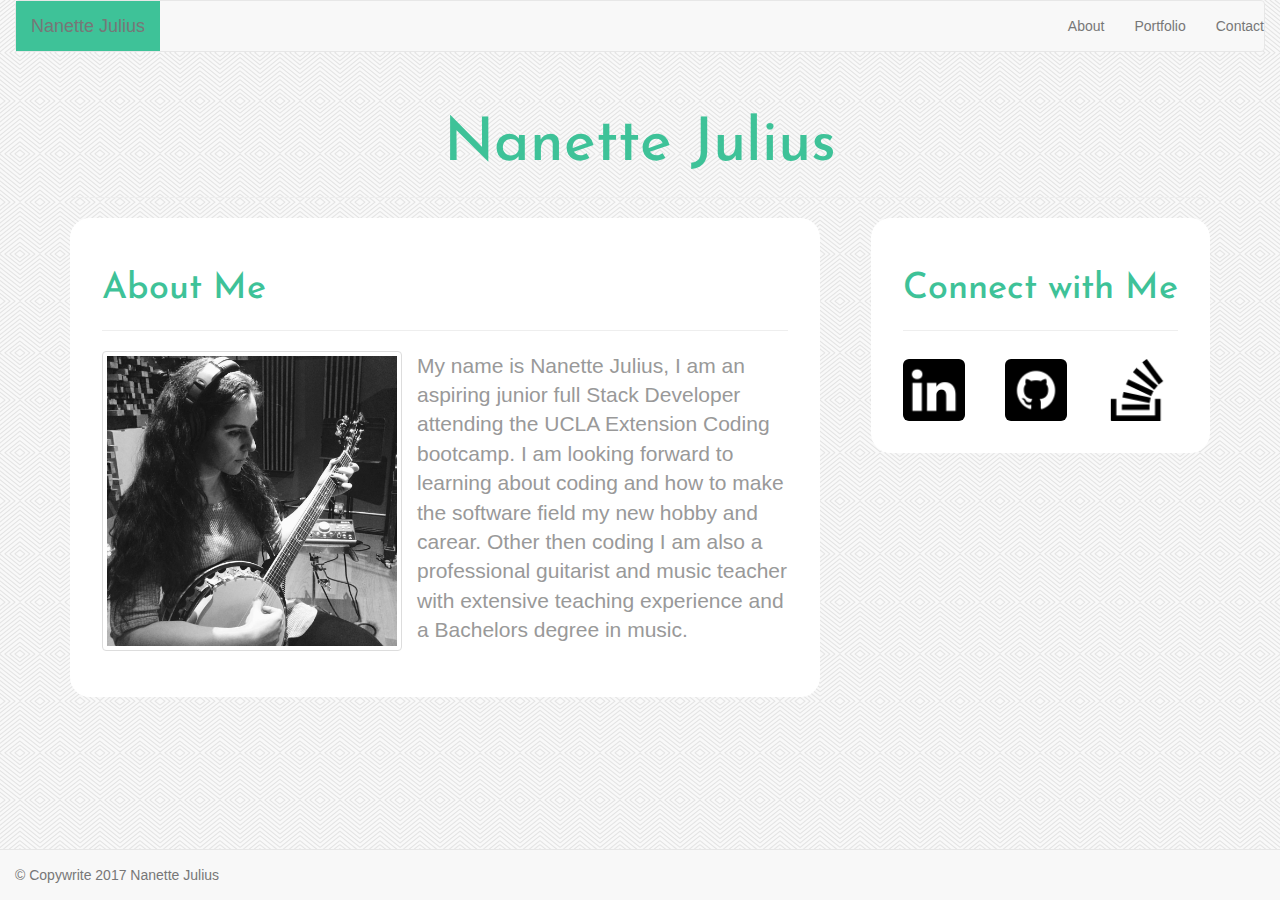
<file: index.html>
<!DOCTYPE html>
<html lang="en">
<head>
	<meta charset="UTF-8">
	<title>About | Nanette Julius</title>
	<!--font-->
	<link href="https://fonts.googleapis.com/css?family=Josefin+Sans" rel="stylesheet">
	<!--Bootstrap-->
	<link rel="stylesheet" href="https://maxcdn.bootstrapcdn.com/bootstrap/3.3.7/css/bootstrap.min.css" integrity="sha384-BVYiiSIFeK1dGmJRAkycuHAHRg32OmUcww7on3RYdg4Va+PmSTsz/K68vbdEjh4u" crossorigin="anonymous">
	<!--style-->
	<link rel="stylesheet" type="text/css" href="style.css">
	<!--make responsive-->
	<meta name="viewport" content="width=device-width, initial-scale=1">
</head>


<body>
	<!--Nav bar-->
	<div class="container-fluid">
		<nav class="navbar navbar-default">
    		<div class="navbar-header">
      			<a class="navbar-brand" href="#">Nanette Julius</a>
    		</div>
    		<ul class="nav navbar-nav navbar-right">
      		
	      		<li><a href="index.html">About</a></li>
	      		<li><a href="portfolio.html">Portfolio</a></li>
	      		<li><a href="contact.html">Contact</a></li>
    		</ul>
    	</nav>
	</div>

	<!-- overall grid-->
	<div class="container">
		<div class="row">
			<div class="col-md-12">
				<div class="page-header">
  					<h1>Nanette Julius</h1>
  				</div>	
			</div> 
		</div>

		<!---about me & connect row-->
		
		<div class="row">
			<div class="col-sm-8">
				<div class="main">		
					<h1>About Me</h1><hr>

					<img class= "img-responsive img-thumbnail" id="banjo" src="images/NJ_image.jpg " alt="Nanette With a Banjo">

					<p class="lead">My name is Nanette Julius, I am an aspiring junior full Stack Developer attending the UCLA Extension Coding bootcamp. I am looking forward to learning about coding and how to make the software field my new hobby and carear.  Other then coding I am also a professional guitarist and music teacher with extensive teaching experience and a Bachelors degree in music. </p>
				</div>
			</div>
			<div class="col-sm-4">
				<div class ="connect">
				
					<h1>Connect with Me</h1>

					<hr>
						<div class="row">
							<div class="col-sm-4 icons">
					<a href="https://www.linkedin.com/in/nanette-julius-92750584/" target=_blank><img src="images/linkedin1.png" class= "img-responsive img-rounded social"></a>
							</div>

							<div class="col-sm-4 icons">
					<a href="https://njulius89.github.io/" target=_blank><img src="images/github-square.png" class= "img-responsive img-rounded social"></a>
							</div>

							<div class="col-sm-4 icons">
					<a href="https://stackoverflow.com/users/8101147/njulius89" target=_blank><img src="images/stack-overflow.png" class= "img-responsive img-rounded social"></a>
						</div>
					</div>
				</div>	
			</div>
		</div>
	</div>

	<!--footer using navbar codes-->
	<div class="container-fluid">
		<nav class="navbar navbar-default navbar-fixed-bottom">	
      		<p class="navbar-text">&copy; Copywrite 2017 Nanette Julius</p>
    	</nav>
	</div>
		
	
</body>
</html>
</file>
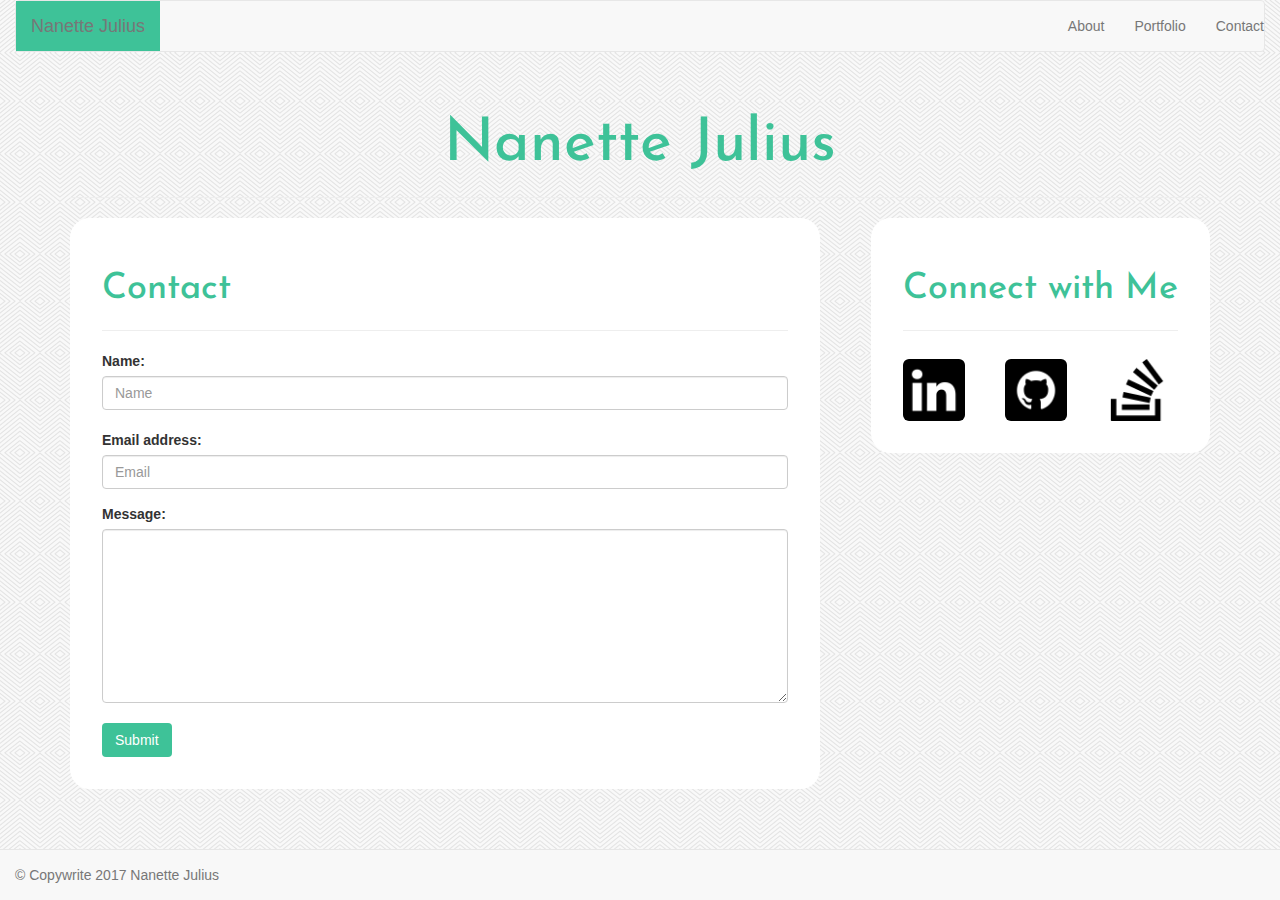
<file: contact.html>
<!DOCTYPE html>
<html lang="en">
<head>
	<meta charset="UTF-8">
	<title>About | Nanette Julius</title>
	<!--font-->
	<link href="https://fonts.googleapis.com/css?family=Josefin+Sans" rel="stylesheet">
	<!--Bootstrap-->
	<link rel="stylesheet" href="https://maxcdn.bootstrapcdn.com/bootstrap/3.3.7/css/bootstrap.min.css" integrity="sha384-BVYiiSIFeK1dGmJRAkycuHAHRg32OmUcww7on3RYdg4Va+PmSTsz/K68vbdEjh4u" crossorigin="anonymous">
	<!--style-->
	<link rel="stylesheet" type="text/css" href="style.css">
	<!--make responsive-->
	<meta name="viewport" content="width=device-width, initial-scale=1">
</head>


<body>
	<!--Nav bar-->
	<div class="container-fluid">
		<nav class="navbar navbar-default">
    		<div class="navbar-header">
      			<a class="navbar-brand" href="#">Nanette Julius</a>
    		</div>
    		<ul class="nav navbar-nav navbar-right">
      		
	      		<li><a href="index.html">About</a></li>
	      		<li><a href="portfolio.html">Portfolio</a></li>
	      		<li><a href="contact.html">Contact</a></li>
    		</ul>
    	</nav>
	</div>

	<!-- overall grid-->
	<div class="container">
		<div class="row">
			<div class="col-md-12">
				<div class="page-header">
  					<h1>Nanette Julius</h1>
  				</div>	
			</div> 
		</div>

		<!--contact & connect-->
		<div class="row">
			<div class="col-sm-8">
				<div class="contact">		
					<h1>Contact</h1><hr>
					<!--contact form-->
					<form>
						<div class="form-group">
				    		<label for="exampleInputName1">Name:</label>
				    		<input type="email" class="form-control" id="exampleInputEmail1" placeholder="Name">
				  				<br>
				    		<label for="exampleInputEmail1">Email address:</label>
				    		<input type="email" class="form-control" id="exampleInputEmail1" placeholder="Email">
				  		</div>	

				  		<!--input message here-->

				  		<label for="exampleInputMess1">Message:</label>
				  		<textarea class="form-control" rows="8"></textarea> <br>

						<!--submit button-->

						<button type="button" class="btn">Submit</button>
				  			
				  	</form>
				</div>
			</div>
			<div class="col-sm-4">
				<div class ="connect">
				
					<h1>Connect with Me</h1>

					<hr>
						<div class="row">
							<div class="col-sm-4">
					<a href="https://www.linkedin.com/in/nanette-julius-92750584/" target=_blank><img src="images/linkedin1.png" class= "img-responsive img-rounded social"></a>
							</div>

							<div class="col-sm-4">
					<a href="https://njulius89.github.io/" target=_blank><img src="images/github-square.png" class= "img-responsive img-rounded social"></a>
							</div>

							<div class="col-sm-4">
					<a href="https://stackoverflow.com/users/8101147/njulius89" target=_blank><img src="images/stack-overflow.png" class= "img-responsive img-rounded social"></a>
						</div>
					</div>
				</div>	
			</div>
		</div>
	</div>
		<!--footer using navbar codes-->
	<div class="container-fluid">
		<nav class="navbar navbar-default navbar-fixed-bottom">	
      		<p class="navbar-text">&copy; Copywrite 2017 Nanette Julius</p>
    	</nav>
	</div>
</body>
</html>
</file>
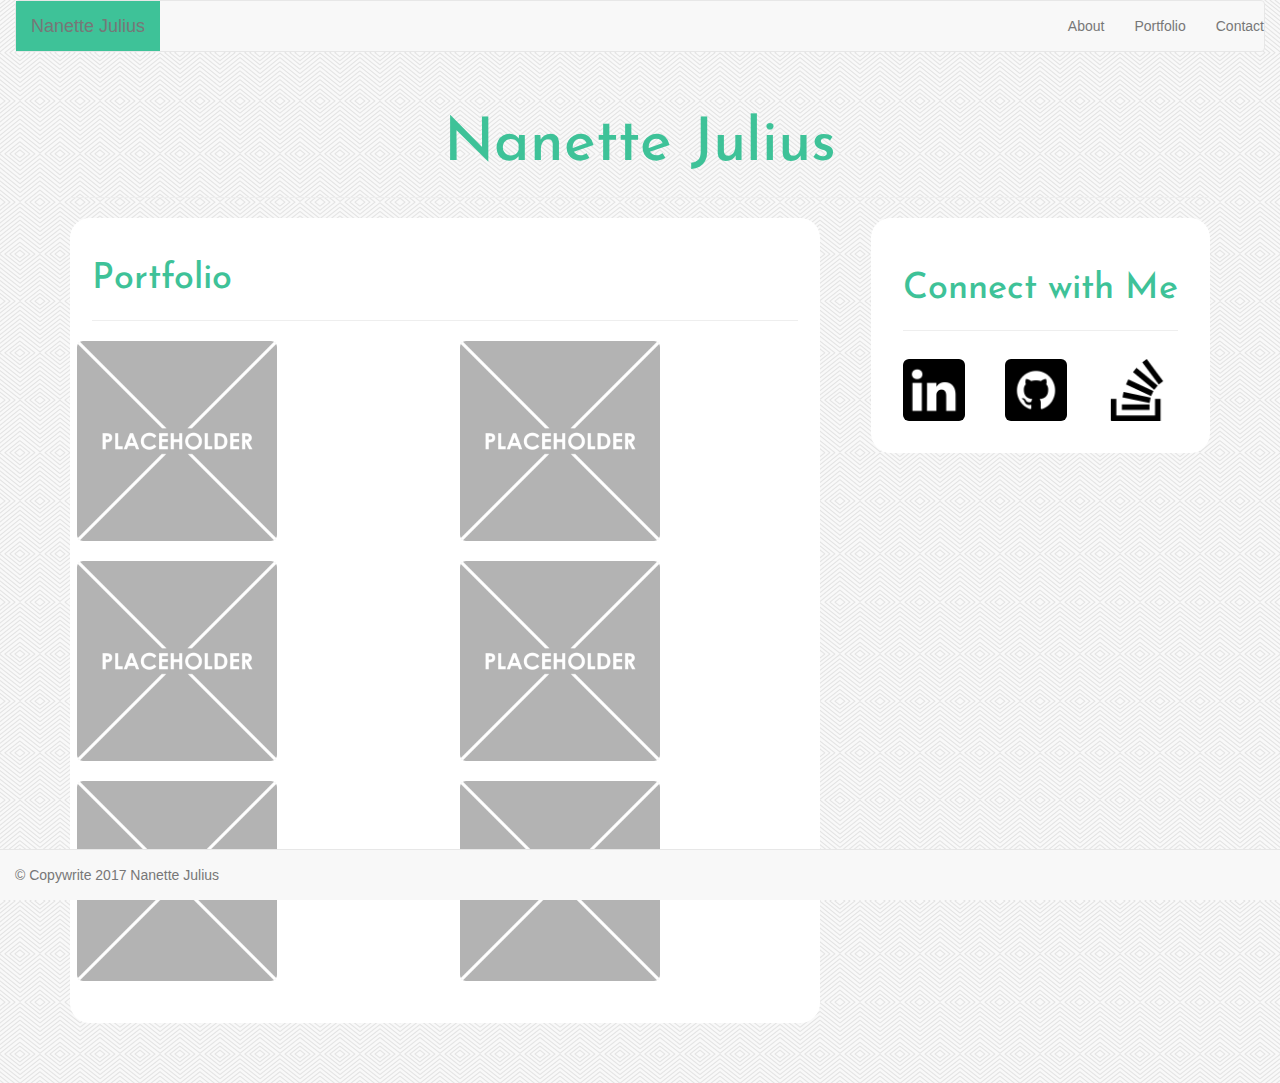
<file: portfolio.html>
<!DOCTYPE html>
<html lang="en">
<head>
  <meta charset="UTF-8">
  <title>About | Nanette Julius</title>
  <!--font-->
  <link href="https://fonts.googleapis.com/css?family=Josefin+Sans" rel="stylesheet">
  <!--Bootstrap-->
  <link rel="stylesheet" href="https://maxcdn.bootstrapcdn.com/bootstrap/3.3.7/css/bootstrap.min.css" integrity="sha384-BVYiiSIFeK1dGmJRAkycuHAHRg32OmUcww7on3RYdg4Va+PmSTsz/K68vbdEjh4u" crossorigin="anonymous">
  <!--style-->
  <link rel="stylesheet" type="text/css" href="style.css">
  <!--make responsive-->
  <meta name="viewport" content="width=device-width, initial-scale=1">
</head>


<body>
  <!--Nav bar-->
  <div class="container-fluid">
    <nav class="navbar navbar-default">
        <div class="navbar-header">
            <a class="navbar-brand" href="#">Nanette Julius</a>
        </div>
        <ul class="nav navbar-nav navbar-right">
          
            <li><a href="index.html">About</a></li>
            <li><a href="portfolio.html">Portfolio</a></li>
            <li><a href="contact.html">Contact</a></li>
        </ul>
      </nav>
  </div>

  <!-- overall grid-->
  <div class="container">
    <div class="row">
      <div class="col-md-12">
        <div class="page-header">
            <h1>Nanette Julius</h1>
          </div>  
      </div> 
    </div>

    <!---portfolio & connect row-->
    
    <div class="row">
      <div class="col-md-8">
        <div class="folio">   
          <h1>Portfolio</h1><hr>
            <div class="row">
              <div class="col-sm-6 placeholder">
          
                <img src="images/placeholder.png" class= "img-responsive img-rounded port">

                <img src="images/placeholder.png" class= "img-responsive img-rounded port">
            
                <img src="images/placeholder.png" class= "img-responsive img-rounded port">
            
              </div>
              <div class="col-sm-6">
              
                <img src="images/placeholder.png" class= "img-responsive img-rounded port">
                    
               <img src="images/placeholder.png" class= "img-responsive img-rounded port">

                <img src="images/placeholder.png" class= "img-responsive img-rounded port">
              </div>
            </div>        
        </div>
      </div>

      <div class="col-sm-4">
        <div class ="connect">
        
          <h1>Connect with Me</h1>

          <hr>
            <div class="row">
              <div class="col-sm-4">
          <a href="https://www.linkedin.com/in/nanette-julius-92750584/" target=_blank><img src="images/linkedin1.png" class= "img-responsive img-rounded social"></a>
              </div>

              <div class="col-sm-4">
          <a href="https://njulius89.github.io/" target=_blank><img src="images/github-square.png" class= "img-responsive img-rounded social"></a>
              </div>

              <div class="col-sm-4">
          <a href="https://stackoverflow.com/users/8101147/njulius89" target=_blank><img src="images/stack-overflow.png" class= "img-responsive img-rounded social"></a>
            </div>
          </div>
        </div>  
      </div>
    </div>
  </div>

  <!--footer using navbar codes-->
  <div class="container-fluid">
    <nav class="navbar navbar-default navbar-fixed-bottom"> 
          <p class="navbar-text">&copy; Copywrite 2017 Nanette Julius</p>
      </nav>
  </div>
  
</body>
</html>
</file>
<file: style.css>
body {
    background: url("./images/whirlpool.png");
    margin-bottom: 60px 
    }

h1  {
	font-family: 'Josefin Sans', sans-serif;
	color: #3ec298;
}

.page-header h1 {
	text-align: center;
	font-size: 60px;
	}


#banjo {
	float:left;
	margin-right: 15px;
	height: auto; 
	width: 300px;
}

p {
	color: #999999;
}	
/*Navbar*/

.navbar-brand {
	background-color: #3ec298;
}

.nav a:hover {
	background-color: #eee;
	border: 1px solid black;
	box-shadow: 5px 5px 3px black;
}

.main{
	clear: right;
	background-color: white;
	padding: 30px;
	border: 2px white solid;
	border-radius: 20px;

}
.social { 
	width: 62px;
	height: auto;
	margin-top: 8px;
	margin-right: 5px;
}
.connect {
	float: right;
	clear:both;
	background-color: white;
	padding: 30px;
	border: 2px white solid;
	border-radius: 20px;
}



/*footer*/
.navbar-text p{
	text-align: center;
}

/*portfolio page*/

.folio{
	clear: right;
	background-color: white;
	padding: 20px;
	border: 2px white solid;
	border-radius: 20px;
}

.port{
	height:auto;
	width:200px;
	margin-bottom: 20px;
	margin-right: 20px;
	float:left;
}
.placeholder{
	padding:0;
	margin: 0;
}

/*contact page*/
.contact {
	clear: right;
	background-color: white;
	padding: 30px;
	border: 2px white solid;
	border-radius: 20px;

}

button{
	background-color: #3ec298;
	color:white;
}

@media screen and (max-width: 980px){
	.connect {
		float: left;
		width: 100%
	}	
	
}

@media screen and (max-width: 760px){
	p {
		font-size: 18px;
		clear: both;
		text-align: center;
	}

	#banjo {
	float:none;
	margin-left: 25%;
	margin-bottom: 

	}

	.connect {
		margin: 20px 0;
	}

	.navbar-brand {
		width: 100%;
		text-align: center;
	}
	.social{
		margin-top: 0;
		margin-right: 0;
	}


}
</file>
